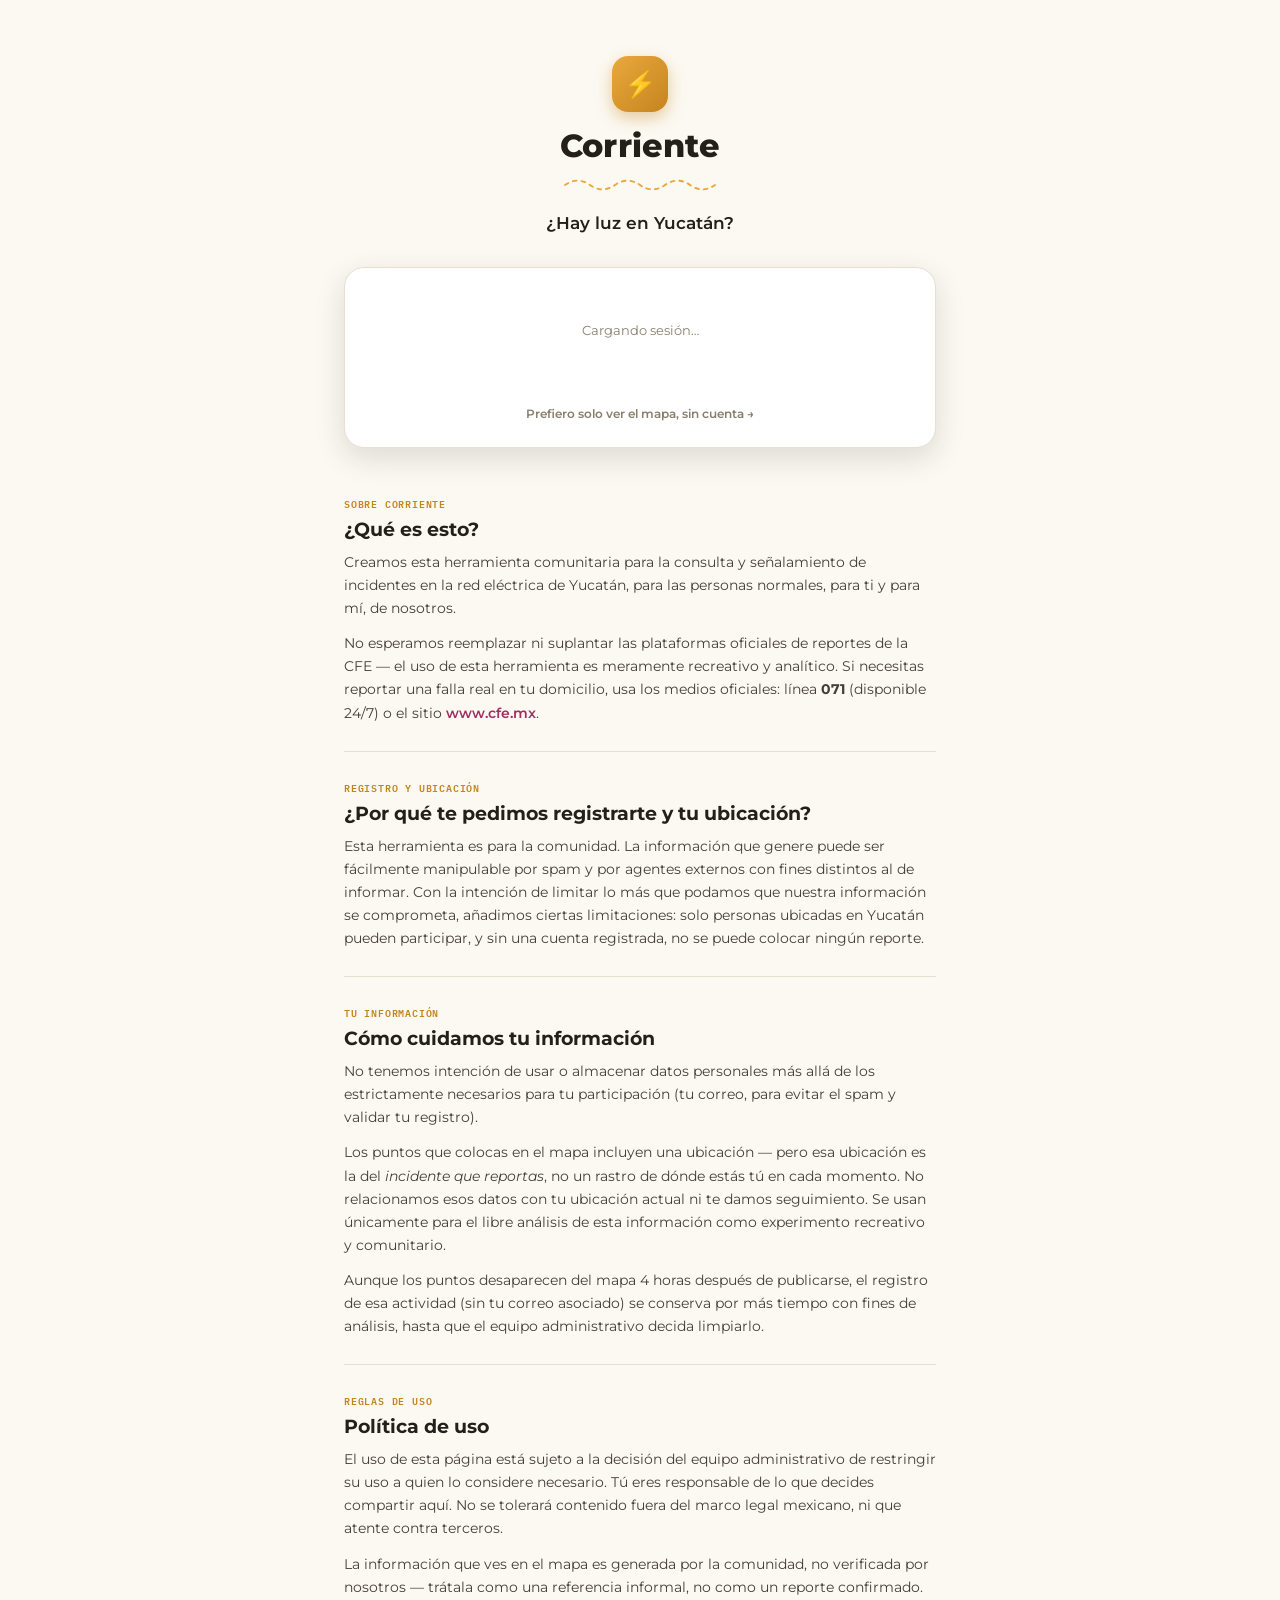
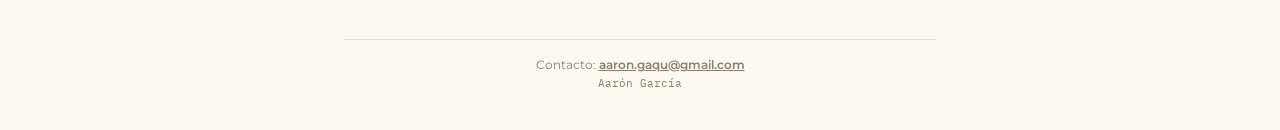
<file: welcome.html>
<!DOCTYPE html>
<html lang="es">
<head>
<meta charset="UTF-8">
<meta name="viewport" content="width=device-width, initial-scale=1.0">
<title>Corriente — Yucatán, en la misma corriente</title>
<link rel="preconnect" href="https://fonts.googleapis.com">
<link href="https://fonts.googleapis.com/css2?family=Montserrat:wght@400;500;600;700;800&family=IBM+Plex+Mono:wght@400;500&display=swap" rel="stylesheet">
<link rel="stylesheet" href="css/welcome.css">
</head>
<body>

<main class="page">

  <!-- ---- Hero ---- -->
  <section class="hero">
    <div class="brandMark">⚡</div>
    <h1>Corriente</h1>
    <svg class="wave" viewBox="0 0 240 32" fill="none" xmlns="http://www.w3.org/2000/svg" aria-hidden="true">
      <path d="M0 16 Q 20 2, 40 16 T 80 16 T 120 16 T 160 16 T 200 16 T 240 16" stroke="var(--volt)" stroke-width="3" stroke-linecap="round"/>
    </svg>
    <p class="tagline">¿Hay luz en Yucatán?</p>
  </section>

  <!-- ---- Tarjeta de sesión ---- -->
  <section class="authCard" aria-label="Iniciar sesión o crear cuenta">
    <p class="authLoadingNote" id="authLoadingNote">Cargando sesión…</p>

    <!-- Aquí se monta el componente real de Clerk -->
    <div id="clerkAuthMount"></div>

    <a class="guestLink" href="index.html">Prefiero solo ver el mapa, sin cuenta →</a>
  </section>

  <!-- ---- Contenido explicativo ---- -->
  <article class="content">

    <section class="block">
      <span class="eyebrow">Sobre Corriente</span>
      <h2>¿Qué es esto?</h2>
      <p>Creamos esta herramienta comunitaria para la consulta y señalamiento de incidentes en la red eléctrica de Yucatán, para las personas normales, para ti y para mí, de nosotros.</p>
      <p>No esperamos reemplazar ni suplantar las plataformas oficiales de reportes de la CFE — el uso de esta herramienta es meramente recreativo y analítico. Si necesitas reportar una falla real en tu domicilio, usa los medios oficiales: línea <strong>071</strong> (disponible 24/7) o el sitio <a href="https://www.cfe.mx" target="_blank" rel="noopener">www.cfe.mx</a>.</p>
    </section>

    <div class="divider"></div>

    <section class="block">
      <span class="eyebrow">Registro y ubicación</span>
      <h2>¿Por qué te pedimos registrarte y tu ubicación?</h2>
      <p>Esta herramienta es para la comunidad. La información que genere puede ser fácilmente manipulable por spam y por agentes externos con fines distintos al de informar. Con la intención de limitar lo más que podamos que nuestra información se comprometa, añadimos ciertas limitaciones: solo personas ubicadas en Yucatán pueden participar, y sin una cuenta registrada, no se puede colocar ningún reporte.</p>
    </section>

    <div class="divider"></div>

    <section class="block">
      <span class="eyebrow">Tu información</span>
      <h2>Cómo cuidamos tu información</h2>
      <p>No tenemos intención de usar o almacenar datos personales más allá de los estrictamente necesarios para tu participación (tu correo, para evitar el spam y validar tu registro).</p>
      <p>Los puntos que colocas en el mapa incluyen una ubicación — pero esa ubicación es la del <em>incidente que reportas</em>, no un rastro de dónde estás tú en cada momento. No relacionamos esos datos con tu ubicación actual ni te damos seguimiento. Se usan únicamente para el libre análisis de esta información como experimento recreativo y comunitario.</p>
      <p>Aunque los puntos desaparecen del mapa 4 horas después de publicarse, el registro de esa actividad (sin tu correo asociado) se conserva por más tiempo con fines de análisis, hasta que el equipo administrativo decida limpiarlo.</p>
    </section>

    <div class="divider"></div>

    <section class="block">
      <span class="eyebrow">Reglas de uso</span>
      <h2>Política de uso</h2>
      <p>El uso de esta página está sujeto a la decisión del equipo administrativo de restringir su uso a quien lo considere necesario. Tú eres responsable de lo que decides compartir aquí. No se tolerará contenido fuera del marco legal mexicano, ni que atente contra terceros.</p>
      <p>La información que ves en el mapa es generada por la comunidad, no verificada por nosotros — trátala como una referencia informal, no como un reporte confirmado.</p>
    </section>

  </article>

  <footer class="pageFooter">
    <span>Contacto: <a href="mailto:aaron.gaqu@gmail.com">aaron.gaqu@gmail.com</a> <em> </em></span>
    <span class="footerName">Aarón García</span>
  </footer>

</main>

<!-- ---- Clerk ----
     Reemplaza estos dos valores por los tuyos:
     - data-clerk-publishable-key: Clerk Dashboard → API Keys → Publishable key
     - src: Clerk Dashboard → API Keys → Frontend API URL (agrega /npm/@clerk/clerk-js@5/dist/clerk.browser.js al final)
-->
<script
  async
  crossorigin="anonymous"
  data-clerk-publishable-key="pk_live_Y2xlcmsuY29ycmllbnRleXVjYXRhbi5jb20k"
  src="https://clerk.corrienteyucatan.com/npm/@clerk/clerk-js@5/dist/clerk.browser.js"
  type="text/javascript">
</script>
<script>
  const WELCOME_SEEN_KEY = 'corriente_welcome_seen'; // misma llave que usa app.js

  document.querySelector('.guestLink').addEventListener('click', () => {
    localStorage.setItem(WELCOME_SEEN_KEY, '1');
  });

  window.addEventListener('load', async function () {
    await window.Clerk.load();
    document.getElementById('authLoadingNote').style.display = 'none';

    // Si ya hay sesión iniciada, no tiene sentido mostrar el formulario otra vez.
    if (window.Clerk.user) {
      localStorage.setItem(WELCOME_SEEN_KEY, '1');
      window.location.href = 'index.html';
      return;
    }

    window.Clerk.mountSignIn(document.getElementById('clerkAuthMount'));

    // Si el usuario completa el registro/login en este formulario,
    // Clerk redirige solo — configuramos a dónde:
    window.Clerk.addListener(({ user }) => {
      if (user) {
        localStorage.setItem(WELCOME_SEEN_KEY, '1');
        window.location.href = 'index.html';
      }
    });
  });
</script>
</body>
</html>
</file>
<file: css/welcome.css>
:root{
  --limestone:#FCF9F2;
  --ink:#241F1B;
  --rosa:#C1447E;
  --rosa-deep:#9E2F63;
  --volt:#E8A93C;
  --volt-deep:#C6841F;
  --henequen:#3A7D6B;
  --card:#FFFFFF;
  --line:#E7DFCF;
  --muted:#8a7f6d;
  --shadow: 0 10px 30px rgba(36,31,27,0.14);
}
*{box-sizing:border-box;}
html,body{margin:0;padding:0;background:var(--limestone);color:var(--ink);font-family:'Montserrat',sans-serif;}

.devBanner{
  background:var(--ink); color:#F4D89A; text-align:center; font-size:11.5px; font-weight:600;
  padding:7px 10px; font-family:'IBM Plex Mono',monospace; letter-spacing:0.02em;
}

.page{ max-width:640px; margin:0 auto; padding:56px 24px 40px; }

/* ---- Hero ---- */
.hero{ text-align:center; margin-bottom:34px; }
.brandMark{
  width:56px; height:56px; margin:0 auto 14px; border-radius:16px;
  background:linear-gradient(135deg, var(--volt), var(--volt-deep));
  color:#fff; display:flex; align-items:center; justify-content:center; font-size:26px;
  box-shadow:0 6px 16px rgba(198,132,31,0.4);
}
.hero h1{ font-size:32px; font-weight:800; margin:0; letter-spacing:0.2px;}
.wave{ width:160px; height:20px; margin:10px auto 18px; display:block; }
.wave path{ stroke-dasharray:6 8; animation:flow 3.5s linear infinite; }
@media (prefers-reduced-motion: reduce){ .wave path{ animation:none; } }
@keyframes flow{ to{ stroke-dashoffset:-140; } }
.tagline{ font-size:17px; font-weight:600; margin:0 0 8px; color:var(--ink);}
.subtagline{ font-size:13.5px; color:var(--muted); margin:0; line-height:1.55; max-width:440px; margin:0 auto;}

/* ---- Tarjeta de sesión ---- */
.authCard{
  background:var(--card); border:1px solid var(--line); border-radius:20px; padding:22px 24px 26px;
  box-shadow:var(--shadow); margin-bottom:46px;
}
.authTabs{ display:flex; gap:6px; background:#F5F1E8; border-radius:11px; padding:4px; margin-bottom:14px;}
.authTab{
  flex:1; border:none; background:none; padding:9px 10px; border-radius:8px; cursor:pointer;
  font-family:'Montserrat',sans-serif; font-size:12.5px; font-weight:700; color:var(--muted); transition:all .15s;
}
.authTab.active{ background:var(--card); color:var(--ink); box-shadow:0 2px 6px rgba(36,31,27,0.1);}
.authPreviewNote{
  font-size:11px; color:var(--volt-deep); background:#FBF1DF; border-radius:8px; padding:8px 10px;
  margin:0 0 16px; line-height:1.5;
}
.authLoadingNote{ font-size:12.5px; color:var(--muted); text-align:center; padding:20px 0;}
#clerkAuthMount{ min-height:20px; display:flex; justify-content:center;}
.authForm{ display:flex; flex-direction:column; gap:5px;}
.fieldLabel{ font-size:11px; font-weight:700; color:var(--muted); margin-top:8px;}
.fieldLabel:first-of-type{ margin-top:0;}
.fieldInput{
  border:1px solid var(--line); border-radius:10px; padding:10px 12px; font-family:'Montserrat',sans-serif;
  font-size:13.5px; background:#FDFBF6; margin-bottom:4px;
}
.fieldInput:focus{ outline:2px solid var(--volt); outline-offset:1px; border-color:var(--volt);}
.domainNote{ font-family:'IBM Plex Mono',monospace; font-size:10px; color:var(--muted); margin:6px 0 4px; line-height:1.5;}
.authSubmit{
  background:var(--rosa); color:#fff; border:none; border-radius:10px; padding:12px; font-size:13.5px;
  font-weight:700; cursor:pointer; margin-top:10px; transition:background .15s;
}
.authSubmit:hover{ background:var(--rosa-deep);}
.guestLink{
  display:block; text-align:center; margin-top:16px; font-size:12px; color:var(--muted);
  text-decoration:none; font-weight:600;
}
.guestLink:hover{ color:var(--ink); text-decoration:underline;}

/* ---- Contenido explicativo ---- */
.content{ margin-bottom:40px;}
.block{ margin-bottom:22px;}
.eyebrow{
  display:block; font-family:'IBM Plex Mono',monospace; font-size:10px; font-weight:600;
  color:var(--volt-deep); text-transform:uppercase; letter-spacing:0.08em; margin-bottom:6px;
}
.block h2{ font-size:19px; font-weight:700; margin:0 0 10px;}
.block p{ font-size:14px; line-height:1.65; color:#463f37; margin:0 0 12px;}
.block p:last-child{ margin-bottom:0;}
.block a{ color:var(--rosa-deep); font-weight:600; text-decoration:none;}
.block a:hover{ text-decoration:underline;}
.divider{ height:1px; background:var(--line); margin:26px 0;}

/* ---- Pie de página ---- */
.pageFooter{
  display:flex; flex-direction:column; gap:4px; align-items:center; text-align:center;
  font-size:11.5px; color:var(--muted); padding-top:18px; border-top:1px solid var(--line);
}
.pageFooter a{ color:var(--muted); font-weight:600;}
.pageFooter em{ font-style:normal; opacity:0.75;}
.footerName{ font-family:'IBM Plex Mono',monospace; font-size:10.5px; }

@media (max-width:520px){
  .page{ padding:40px 18px 32px; }
  .hero h1{ font-size:27px; }
  .authCard{ padding:18px 18px 22px; }
}
</file>
